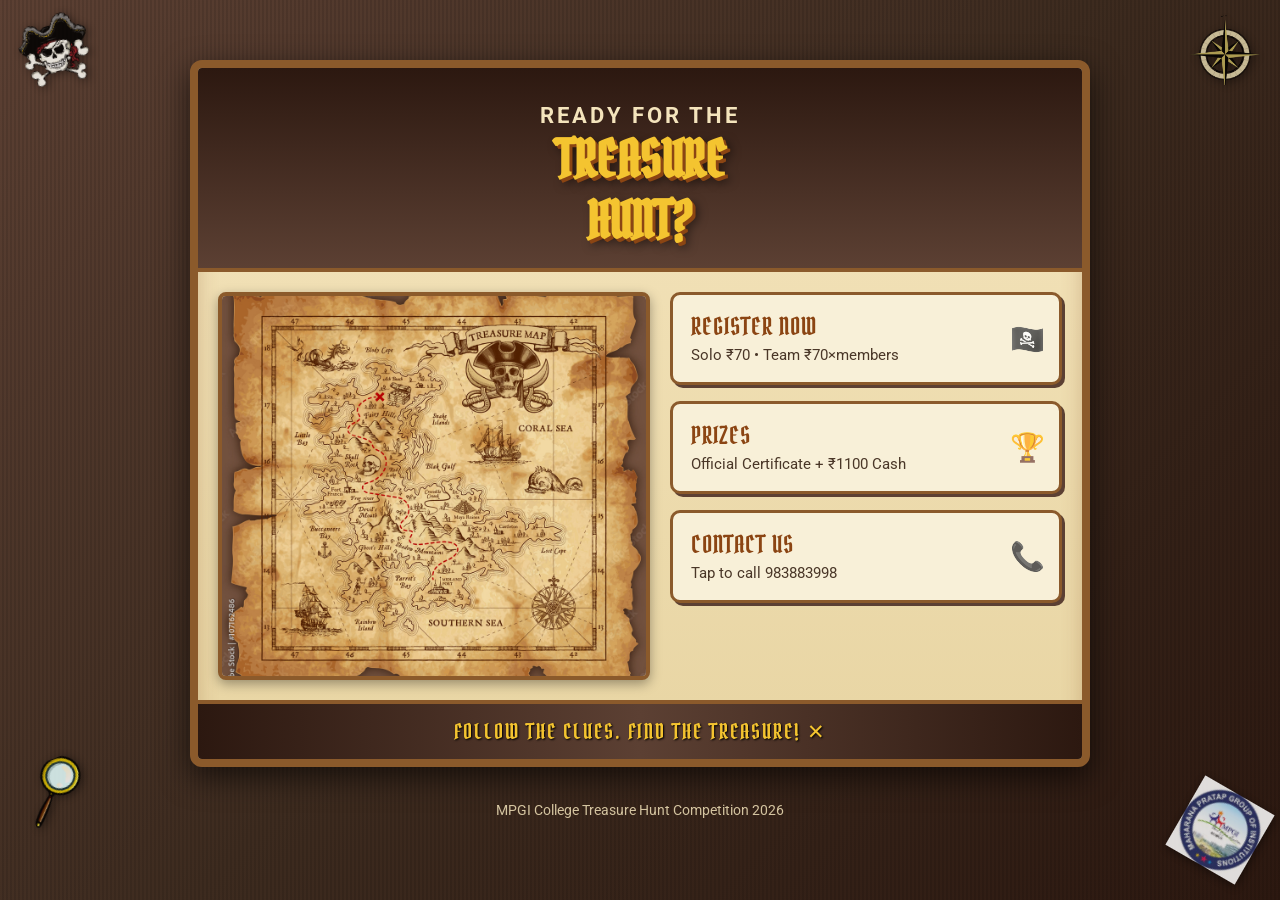
<file: index.html>
<!DOCTYPE html>
<html lang="hi">
<head>
  <meta charset="UTF-8">
  <meta name="viewport" content="width=device-width, initial-scale=1.0">
  <title>MPGI Treasure Hunt | Ready for the Treasure Hunt?</title>
  <link rel="stylesheet" href="css/style.css">
  <link href="https://fonts.googleapis.com/css2?family=Pirata+One&family=Roboto:wght@400;700&display=swap" rel="stylesheet">
</head>
<body>
  <div class="wooden-bg">
    <!-- Decorative elements -->
    <img src="p.png" alt="Pirate Flag" class="deco pirate-flag">
    <img src="c.png" alt="Compass" class="deco compass">
    <img src="m.png" alt="Magnifying Glass" class="deco magnifier">
    <img src="r.png" alt="Rope" class="deco rope">

    <div class="main-card">
      <h1 class="title">
        <span class="ready">READY FOR THE</span><br>
        <span class="treasure">TREASURE</span><br>
        <span class="hunt">HUNT?</span>
      </h1>

      <div class="content-area">
        <!-- Map section -->
        <div class="map-container">
          <div class="map">
            <img src="map.jpg" alt="Treasure Map" class="map-image">
          </div>
        </div>

        <!-- Buttons / Clues -->
        <div class="clues">
          <a href="register.html" class="clue-btn clue1">
            <div class="clue-number">REGISTER NOW</div>
            <div class="clue-text">Solo ₹70 • Team ₹70×members</div>
            <div class="clue-icon">🏴‍☠️</div>
          </a>

          <a href="prizes.html" class="clue-btn clue2">
            <div class="clue-number">PRIZES</div>
            <div class="clue-text">Official Certificate + ₹1100 Cash</div>
            <div class="clue-icon">🏆</div>
          </a>

          <a href="tel:983883998" class="clue-btn clue3">
            <div class="clue-number">CONTACT US</div>
            <div class="clue-text">Tap to call 983883998</div>
            <div class="clue-icon">📞</div>
          </a>
        </div>
      </div>

      <div class="banner">
        FOLLOW THE CLUES. FIND THE TREASURE! ✕
      </div>
    </div>

    <footer class="footer">
      <p>MPGI College Treasure Hunt Competition 2026</p>
    </footer>
  </div>
</body>
</html>
</file>
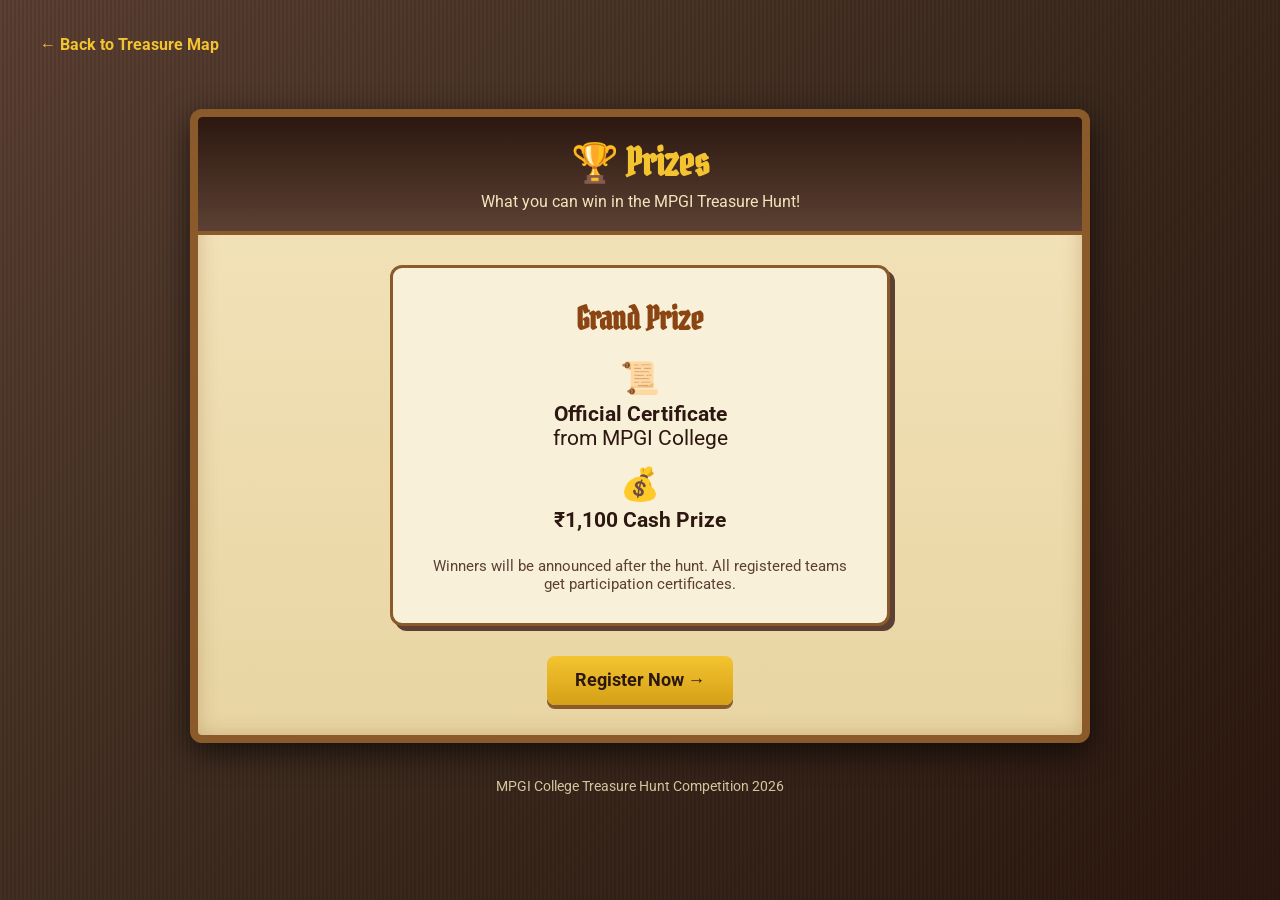
<file: prizes.html>
<!DOCTYPE html>
<html lang="hi">
<head>
  <meta charset="UTF-8">
  <meta name="viewport" content="width=device-width, initial-scale=1.0">
  <title>Prizes | MPGI Treasure Hunt</title>
  <link rel="stylesheet" href="css/style.css">
  <link href="https://fonts.googleapis.com/css2?family=Pirata+One&family=Roboto:wght@400;700&display=swap" rel="stylesheet">
</head>
<body>
  <div class="wooden-bg">
    <a href="index.html" class="back-link">← Back to Treasure Map</a>

    <div class="main-card">
      <div class="page-header">
        <h1>🏆 Prizes</h1>
        <p>What you can win in the MPGI Treasure Hunt!</p>
      </div>

      <div class="prize-card">
        <h2>Grand Prize</h2>
        
        <div class="prize-item">
          <span>📜</span>
          <strong>Official Certificate</strong><br>
          from MPGI College
        </div>

        <div class="prize-item">
          <span>💰</span>
          <strong>₹1,100 Cash Prize</strong>
        </div>

        <p style="margin-top:25px; color:#5c4033; font-size:0.95rem;">
          Winners will be announced after the hunt.  
          All registered teams get participation certificates.
        </p>
      </div>

      <div style="text-align:center; padding-bottom:30px;">
        <a href="register.html" class="btn btn-primary">Register Now →</a>
      </div>
    </div>

    <footer class="footer">
      <p>MPGI College Treasure Hunt Competition 2026</p>
    </footer>
  </div>
</body>
</html>
</file>
<file: css/style.css>
* {
  margin: 0;
  padding: 0;
  box-sizing: border-box;
}

body {
  font-family: 'Roboto', sans-serif;
  background: #3d2b1f;
  min-height: 100vh;
  color: #2c1810;
}

.wooden-bg {
  background: 
    linear-gradient(135deg, #5c4033 0%, #3d2b1f 50%, #2c1810 100%);
  background-image: 
    repeating-linear-gradient(
      90deg,
      transparent,
      transparent 2px,
      rgba(0,0,0,0.1) 2px,
      rgba(0,0,0,0.1) 4px
    ),
    linear-gradient(135deg, #5c4033 0%, #3d2b1f 50%, #2c1810 100%);
  min-height: 100vh;
  padding: 20px;
  position: relative;
  overflow-x: hidden;
}

/* Decorative items */
.deco {
  position: absolute;
  opacity: 0.85;
  z-index: 1;
  filter: drop-shadow(2px 2px 4px rgba(0,0,0,0.5));
}

.pirate-flag {
  top: 15px;
  left: 20px;
  width: 70px;
  height: 70px;
  transform: rotate(-15deg);
}

.compass {
  top: 15px;
  right: 20px;
  width: 70px;
  height: 70px;
}

.magnifier {
  bottom: 80px;
  left: 25px;
  width: 60px;
  height: 60px;
  transform: rotate(-20deg);
}

.rope {
  bottom: 30px;
  right: 20px;
  width: 80px;
  height: 80px;
  transform: rotate(30deg);
}

.main-card {
  max-width: 900px;
  margin: 40px auto 20px;
  background: linear-gradient(180deg, #f4e4bc 0%, #e8d5a3 100%);
  border: 8px solid #8b5a2b;
  border-radius: 12px;
  box-shadow: 
    0 10px 30px rgba(0,0,0,0.6),
    inset 0 0 20px rgba(139,90,43,0.3);
  position: relative;
  z-index: 2;
  overflow: hidden;
}

.title {
  text-align: center;
  padding: 25px 20px 15px;
  background: linear-gradient(180deg, #2c1810 0%, #5c4033 100%);
  margin: 0;
  border-bottom: 4px solid #8b5a2b;
}

.title .ready {
  font-family: 'Roboto', sans-serif;
  font-size: 1.4rem;
  color: #f4e4bc;
  letter-spacing: 3px;
  font-weight: 700;
  text-transform: uppercase;
}

.title .treasure {
  font-family: 'Pirata One', cursive;
  font-size: 3.2rem;
  color: #f4c430;
  text-shadow: 
    3px 3px 0 #8b4513,
    5px 5px 10px rgba(0,0,0,0.5);
  display: inline-block;
  line-height: 1.1;
}

.title .hunt {
  font-family: 'Pirata One', cursive;
  font-size: 3.2rem;
  color: #f4c430;
  text-shadow: 
    3px 3px 0 #8b4513,
    5px 5px 10px rgba(0,0,0,0.5);
}

.content-area {
  display: flex;
  flex-wrap: wrap;
  padding: 20px;
  gap: 20px;
  align-items: flex-start;
}

.map-container {
  flex: 1 1 320px;
  min-height: 280px;
}

.map {
  border: 4px solid #8b5a2b;
  border-radius: 8px;
  overflow: hidden;
  box-shadow: 0 4px 12px rgba(0,0,0,0.35);
  background: #e8d9b5;
}

.map-image {
  width: 100%;
  height: auto;
  display: block;
  object-fit: cover;
  max-height: 380px;
  min-height: 260px;
}


.clues {
  flex: 1 1 280px;
  display: flex;
  flex-direction: column;
  gap: 16px;
}

.clue-btn {
  display: block;
  background: #f8f0d8;
  border: 3px solid #8b5a2b;
  border-radius: 10px;
  padding: 16px 18px;
  text-decoration: none;
  color: #2c1810;
  box-shadow: 3px 3px 0 #5c4033;
  transition: all 0.2s ease;
  position: relative;
  overflow: hidden;
}

.clue-btn:hover {
  transform: translateY(-3px);
  box-shadow: 4px 5px 0 #5c4033;
  background: #fff8e0;
}

.clue-btn:active {
  transform: translateY(1px);
  box-shadow: 1px 1px 0 #5c4033;
}

.clue-number {
  font-family: 'Pirata One', cursive;
  font-size: 1.5rem;
  color: #8b4513;
  margin-bottom: 4px;
  letter-spacing: 1px;
}

.clue-text {
  font-size: 0.95rem;
  color: #4a3728;
  line-height: 1.3;
}

.clue-icon {
  position: absolute;
  right: 14px;
  top: 50%;
  transform: translateY(-50%);
  font-size: 28px;
  opacity: 0.85;
}

.banner {
  background: linear-gradient(90deg, #2c1810, #5c4033, #2c1810);
  color: #f4c430;
  text-align: center;
  padding: 14px;
  font-family: 'Pirata One', cursive;
  font-size: 1.3rem;
  letter-spacing: 2px;
  border-top: 4px solid #8b5a2b;
  text-shadow: 1px 1px 2px #000;
}

.footer {
  text-align: center;
  color: #d4c4a0;
  padding: 15px;
  font-size: 0.9rem;
  position: relative;
  z-index: 2;
}

/* ========== REGISTER PAGE ========== */
.page-header {
  background: linear-gradient(180deg, #2c1810 0%, #5c4033 100%);
  color: #f4c430;
  text-align: center;
  padding: 20px;
  border-bottom: 4px solid #8b5a2b;
}

.page-header h1 {
  font-family: 'Pirata One', cursive;
  font-size: 2.4rem;
  margin-bottom: 5px;
}

.page-header p {
  color: #f4e4bc;
  font-size: 1rem;
}

.form-container {
  max-width: 700px;
  margin: 0 auto;
  padding: 25px 20px 40px;
}

.section-title {
  font-family: 'Pirata One', cursive;
  font-size: 1.6rem;
  color: #8b4513;
  margin: 25px 0 12px;
  border-bottom: 2px dashed #8b5a2b;
  padding-bottom: 6px;
}

.form-group {
  margin-bottom: 16px;
}

.form-group label {
  display: block;
  font-weight: 700;
  margin-bottom: 5px;
  color: #3d2b1f;
  font-size: 0.95rem;
}

.form-group input,
.form-group select {
  width: 100%;
  padding: 12px 14px;
  border: 2px solid #8b5a2b;
  border-radius: 6px;
  font-size: 1rem;
  background: #fffef5;
  color: #2c1810;
  transition: border-color 0.2s;
}

.form-group input:focus,
.form-group select:focus {
  outline: none;
  border-color: #c0392b;
  box-shadow: 0 0 0 3px rgba(192,57,43,0.2);
}

.member-card {
  background: #f8f0d8;
  border: 2px solid #8b5a2b;
  border-radius: 8px;
  padding: 16px;
  margin-bottom: 16px;
  position: relative;
}

.member-card h4 {
  font-family: 'Pirata One', cursive;
  color: #8b4513;
  margin-bottom: 12px;
  font-size: 1.2rem;
}

.remove-member {
  position: absolute;
  top: 10px;
  right: 10px;
  background: #c0392b;
  color: white;
  border: none;
  width: 28px;
  height: 28px;
  border-radius: 50%;
  cursor: pointer;
  font-size: 16px;
  line-height: 1;
}

.btn-row {
  display: flex;
  gap: 12px;
  flex-wrap: wrap;
  margin: 20px 0;
}

.btn {
  display: inline-block;
  padding: 14px 28px;
  border: none;
  border-radius: 8px;
  font-size: 1.1rem;
  font-weight: 700;
  cursor: pointer;
  text-decoration: none;
  text-align: center;
  transition: all 0.2s;
  font-family: 'Roboto', sans-serif;
}

.btn-primary {
  background: linear-gradient(180deg, #f4c430 0%, #d4a017 100%);
  color: #2c1810;
  box-shadow: 0 4px 0 #8b5a2b;
}

.btn-primary:hover {
  transform: translateY(-2px);
  box-shadow: 0 6px 0 #8b5a2b;
}

.btn-secondary {
  background: #8b5a2b;
  color: #f4e4bc;
  box-shadow: 0 4px 0 #5c4033;
}

.btn-secondary:hover {
  background: #a06b35;
}

.btn-add {
  background: #27ae60;
  color: white;
  box-shadow: 0 4px 0 #1e8449;
}

.btn-add:hover {
  background: #2ecc71;
}

.btn:disabled {
  opacity: 0.5;
  cursor: not-allowed;
  transform: none !important;
}

.back-link {
  display: inline-block;
  margin: 15px 20px;
  color: #f4c430;
  text-decoration: none;
  font-weight: 700;
}

.back-link:hover {
  text-decoration: underline;
}

/* Prize page */
.prize-card {
  background: #f8f0d8;
  border: 3px solid #8b5a2b;
  border-radius: 12px;
  padding: 30px;
  text-align: center;
  max-width: 500px;
  margin: 30px auto;
  box-shadow: 5px 5px 0 #5c4033;
}

.prize-card h2 {
  font-family: 'Pirata One', cursive;
  font-size: 2rem;
  color: #8b4513;
  margin-bottom: 20px;
}

.prize-item {
  font-size: 1.3rem;
  margin: 15px 0;
  color: #2c1810;
}

.prize-item span {
  font-size: 2rem;
  display: block;
  margin-bottom: 5px;
}

/* Payment status */
#payment-status {
  text-align: center;
  padding: 20px;
  font-size: 1.1rem;
  display: none;
}

#payment-status.success {
  color: #27ae60;
  display: block;
}

#payment-status.error {
  color: #c0392b;
  display: block;
}

/* Responsive */
@media (max-width: 700px) {
  .title .treasure,
  .title .hunt {
    font-size: 2.4rem;
  }
  .pirate-flag, .compass {
    width: 50px;
    height: 50px;
  }
  .magnifier, .rope {
    display: none;
  }
  .map-image {
    max-height: 240px;
    min-height: 180px;
  }
  .content-area {
    flex-direction: column;
  }
}

/* Registration type selector */
.type-selector {
  display: flex;
  gap: 12px;
  flex-wrap: wrap;
  margin-bottom: 20px;
}

.type-btn {
  flex: 1 1 160px;
  padding: 16px 14px;
  border: 3px solid #8b5a2b;
  border-radius: 10px;
  background: #f8f0d8;
  cursor: pointer;
  font-family: 'Roboto', sans-serif;
  font-size: 1rem;
  font-weight: 700;
  color: #2c1810;
  text-align: center;
  transition: all 0.2s;
  box-shadow: 2px 2px 0 #5c4033;
}

.type-btn:hover {
  background: #fff8e0;
  transform: translateY(-2px);
}

.type-btn.active {
  background: linear-gradient(180deg, #f4c430 0%, #d4a017 100%);
  border-color: #8b4513;
  box-shadow: 0 0 0 3px rgba(244,196,48,0.4);
}

.type-price {
  display: block;
  font-size: 0.85rem;
  font-weight: 400;
  margin-top: 4px;
  color: #5c4033;
}

.type-btn.active .type-price {
  color: #2c1810;
}

.amount-box {
  background: #2c1810;
  color: #f4c430;
  padding: 14px 18px;
  border-radius: 8px;
  font-size: 1.2rem;
  margin-bottom: 12px;
  text-align: center;
  border: 2px solid #8b5a2b;
}

.amount-box strong {
  font-size: 1.5rem;
}

.amount-box span {
  display: block;
  font-size: 0.9rem;
  color: #d4c4a0;
  margin-top: 4px;
}

/* UPI Payment Box */
.upi-box {
  background: #fffef5;
  border: 3px solid #8b5a2b;
  border-radius: 12px;
  padding: 20px;
  text-align: center;
  margin: 15px 0;
  box-shadow: 3px 3px 0 #5c4033;
}

.upi-box #qrcode {
  display: inline-block;
  padding: 12px;
  background: #fff;
  border-radius: 8px;
  margin: 10px 0;
  border: 2px solid #d4c4a0;
}

.upi-box #qrcode img {
  display: block;
  margin: 0 auto;
}

.upi-id {
  font-size: 1.1rem;
  margin-top: 10px;
  color: #2c1810;
  word-break: break-all;
}

.upi-id strong {
  color: #8b4513;
  font-size: 1.15rem;
}

input[type="file"] {
  width: 100%;
  padding: 10px;
  border: 2px solid #8b5a2b;
  border-radius: 6px;
  background: #fffef5;
  font-size: 0.95rem;
}
</file>
